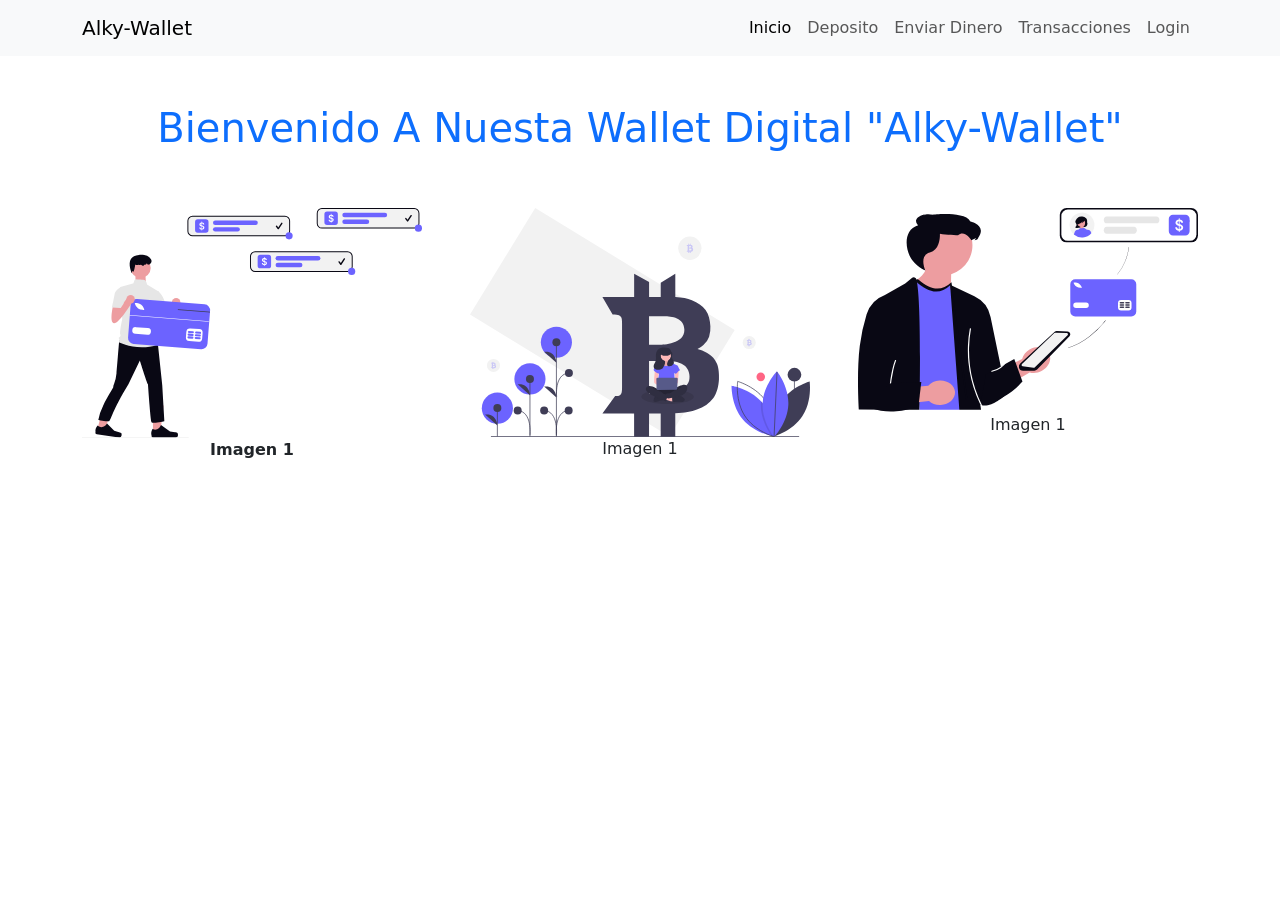
<file: m2/proyecto-l5/index.html>
<!DOCTYPE html>
<html lang="es">

<head>
    <meta charset="UTF-8">
    <meta name="viewport" content="width=device-width, initial-scale=1.0">
    <title>Inicio</title>

    <!-- BOOTSTRAP CSS -->
    <link href="https://cdn.jsdelivr.net/npm/bootstrap@5.3.8/dist/css/bootstrap.min.css" rel="stylesheet"
        integrity="sha384-sRIl4kxILFvY47J16cr9ZwB07vP4J8+LH7qKQnuqkuIAvNWLzeN8tE5YBujZqJLB" crossorigin="anonymous">

    <!-- BOOTSTRAP JS -->
    <script defer src="https://cdn.jsdelivr.net/npm/bootstrap@5.3.8/dist/js/bootstrap.bundle.min.js"
        integrity="sha384-FKyoEForCGlyvwx9Hj09JcYn3nv7wiPVlz7YYwJrWVcXK/BmnVDxM+D2scQbITxI"
        crossorigin="anonymous"></script>

    <!-- ESTILOS PROPIOS -->
    <link rel="stylesheet" href="./assets/css/style.css">

</head>

<body>

    <!-- NAVBAR -->
    <nav class="navbar navbar-expand-sm bg-body-tertiary">
        <div class="container">
            <a class="navbar-brand" href="./index.html">Alky-Wallet</a>
            <button class="navbar-toggler" type="button" data-bs-toggle="collapse" data-bs-target="#navbarNavAltMarkup"
                aria-controls="navbarNavAltMarkup" aria-expanded="false" aria-label="Toggle navigation">
                <span class="navbar-toggler-icon"></span>
            </button>
            <div class="collapse navbar-collapse" id="navbarNavAltMarkup">
                <div class="navbar-nav ms-auto">
                    <a class="nav-link active" aria-current="page" href="./index.html">Inicio</a>
                    <a class="nav-link" href="./deposit.html">Deposito</a>
                    <a class="nav-link" href="./sendmoney.html">Enviar Dinero</a>
                    <a class="nav-link" href="./transactions.html">Transacciones</a>
                    <a class="nav-link" href="./login.html">Login</a>
                </div>
            </div>
        </div>
    </nav>


    <!-- ENCABEZADO -->
    <header class="py-5">
        <h1 class="text-primary text-capitalize text-center">Bienvenido a nuesta wallet digital "Alky-Wallet"</h1>
    </header>

    <main class="container">

        <div class="row g-5 justify-content-between row-cols-1 row-cols-md-2 row-cols-lg-3">

            <div class="col">
                <img src="./assets/img/imagen1.svg" alt="" class="img-fluid">
                <p class="text-center fw-bolder">Imagen 1</p>
            </div>
            <div class="col">
                <img src="./assets/img/imagen2.svg" alt="" class="img-fluid">
                <p class="text-center">Imagen 1</p>
            </div>
            <div class="col">
                <img src="./assets/img/imagen3.svg" alt="" class="img-fluid">
                <p class="text-center">Imagen 1</p>
            </div>

        </div>

    </main>


</body>

</html>
</file>
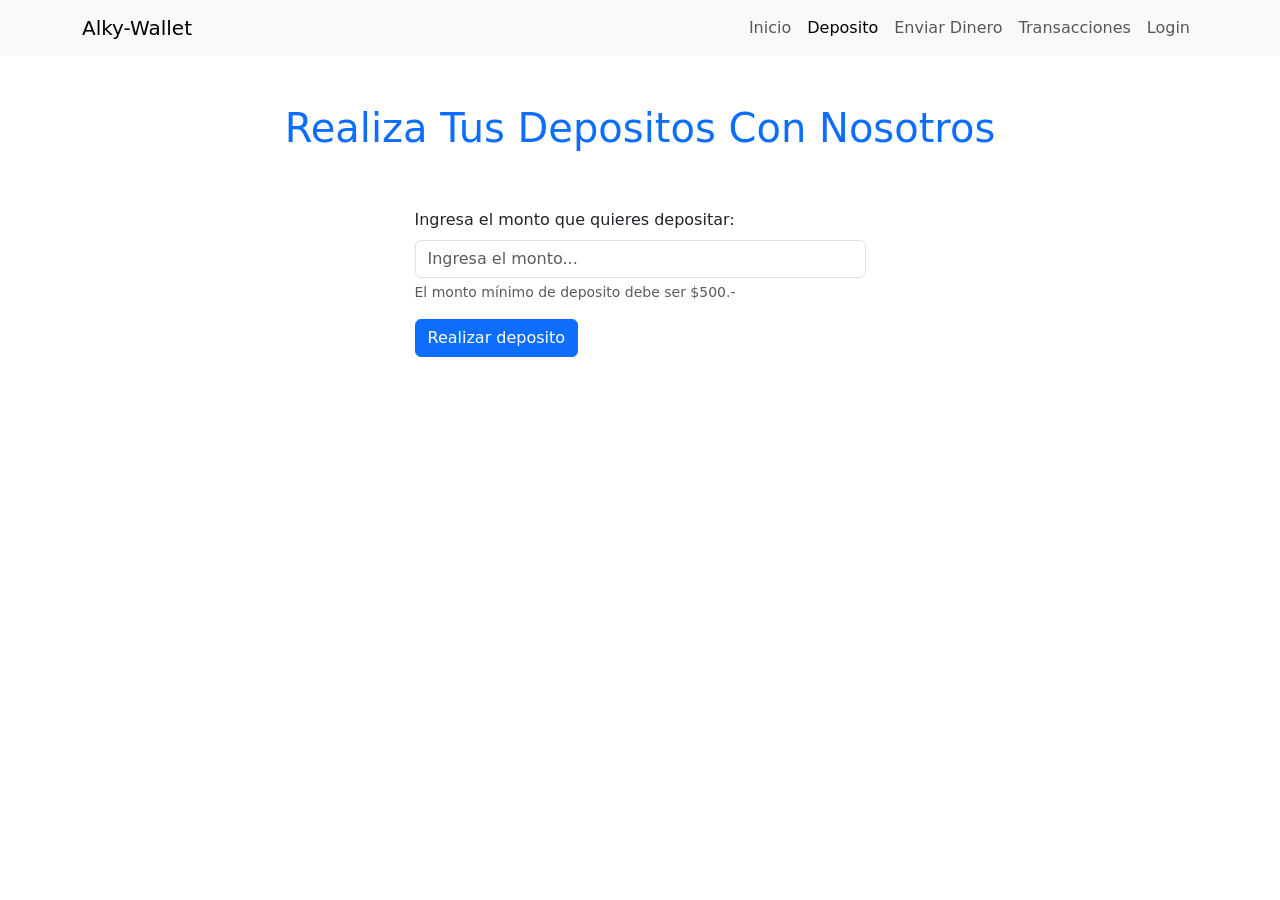
<file: m2/proyecto-l4/deposit.html>
<!DOCTYPE html>
<html lang="es">

<head>
    <meta charset="UTF-8">
    <meta name="viewport" content="width=device-width, initial-scale=1.0">
    <title>Deposito</title>

    <!-- BOOTSTRAP CSS -->
    <link href="https://cdn.jsdelivr.net/npm/bootstrap@5.3.8/dist/css/bootstrap.min.css" rel="stylesheet"
        integrity="sha384-sRIl4kxILFvY47J16cr9ZwB07vP4J8+LH7qKQnuqkuIAvNWLzeN8tE5YBujZqJLB" crossorigin="anonymous">

    <!-- BOOTSTRAP JS -->
    <script defer src="https://cdn.jsdelivr.net/npm/bootstrap@5.3.8/dist/js/bootstrap.bundle.min.js"
        integrity="sha384-FKyoEForCGlyvwx9Hj09JcYn3nv7wiPVlz7YYwJrWVcXK/BmnVDxM+D2scQbITxI"
        crossorigin="anonymous"></script>

    <!-- ESTILOS PROPIOS -->
    <link rel="stylesheet" href="./assets/css/style.css">

</head>

<body>

    <!-- NAVBAR -->
    <nav class="navbar navbar-expand-sm bg-body-tertiary">
        <div class="container">
            <a class="navbar-brand" href="./index.html">Alky-Wallet</a>
            <button class="navbar-toggler" type="button" data-bs-toggle="collapse" data-bs-target="#navbarNavAltMarkup"
                aria-controls="navbarNavAltMarkup" aria-expanded="false" aria-label="Toggle navigation">
                <span class="navbar-toggler-icon"></span>
            </button>
            <div class="collapse navbar-collapse" id="navbarNavAltMarkup">
                <div class="navbar-nav ms-auto">
                    <a class="nav-link" href="./index.html">Inicio</a>
                    <a class="nav-link active" aria-current="page" href="./deposit.html">Deposito</a>
                    <a class="nav-link" href="./sendmoney.html">Enviar Dinero</a>
                    <a class="nav-link" href="./transactions.html">Transacciones</a>
                    <a class="nav-link" href="./login.html">Login</a>
                </div>
            </div>
        </div>
    </nav>


    <!-- ENCABEZADO -->
    <header class="py-5">
        <h1 class="text-primary text-capitalize text-center">Realiza tus depositos con nosotros</h1>
    </header>

    <main class="container">

        <section>

            <div class="row justify-content-center">
                <div class="col-12 col-sm-6 col-lg-5">
                    <form>
                        <div class="mb-3">
                            <label for="monto" class="form-label">Ingresa el monto que quieres depositar:</label>
                            <input type="number" class="form-control sin-flechas" name="monto" id="monto" required min="500" placeholder="Ingresa el monto...">
                            <div id="montoHelp" class="form-text">El monto mínimo de deposito debe ser $500.- </div>
                        </div>
                        <div class="mb-3">
                            <input type="submit" class="btn btn-primary" value="Realizar deposito">
                        </div>
                    </form>
                </div>
            </div>

        </section>

    </main>


</body>

</html>
</file>
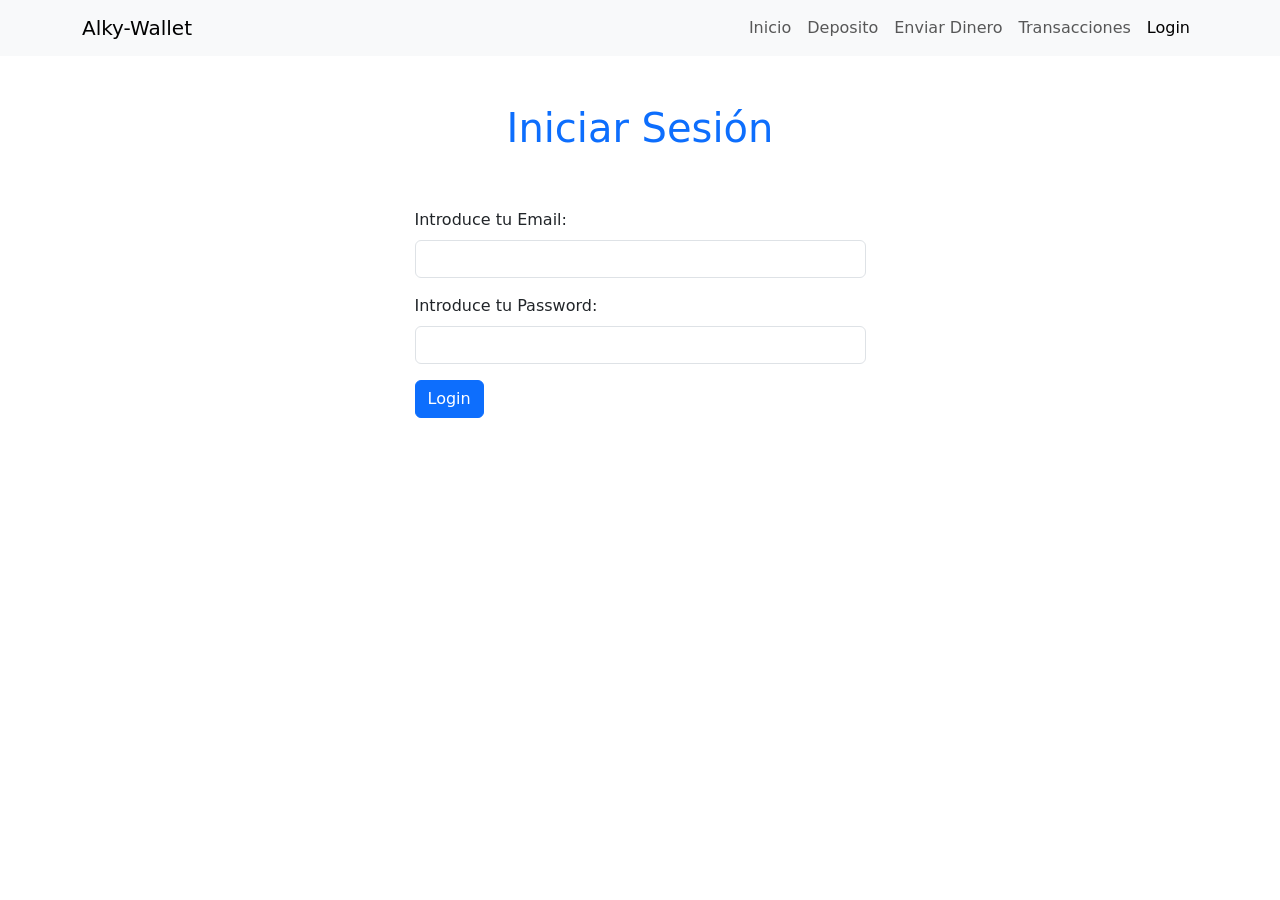
<file: m2/proyecto-l4/login.html>
<!DOCTYPE html>
<html lang="es">

<head>
    <meta charset="UTF-8">
    <meta name="viewport" content="width=device-width, initial-scale=1.0">
    <title>Login</title>

    <!-- BOOTSTRAP CSS -->
    <link href="https://cdn.jsdelivr.net/npm/bootstrap@5.3.8/dist/css/bootstrap.min.css" rel="stylesheet"
        integrity="sha384-sRIl4kxILFvY47J16cr9ZwB07vP4J8+LH7qKQnuqkuIAvNWLzeN8tE5YBujZqJLB" crossorigin="anonymous">

    <!-- BOOTSTRAP JS -->
    <script defer src="https://cdn.jsdelivr.net/npm/bootstrap@5.3.8/dist/js/bootstrap.bundle.min.js"
        integrity="sha384-FKyoEForCGlyvwx9Hj09JcYn3nv7wiPVlz7YYwJrWVcXK/BmnVDxM+D2scQbITxI"
        crossorigin="anonymous"></script>

    <!-- ESTILOS PROPIOS -->
    <link rel="stylesheet" href="./assets/css/style.css">

</head>

<body>

    <!-- NAVBAR -->
    <nav class="navbar navbar-expand-sm bg-body-tertiary">
        <div class="container">
            <a class="navbar-brand" href="./index.html">Alky-Wallet</a>
            <button class="navbar-toggler" type="button" data-bs-toggle="collapse" data-bs-target="#navbarNavAltMarkup"
                aria-controls="navbarNavAltMarkup" aria-expanded="false" aria-label="Toggle navigation">
                <span class="navbar-toggler-icon"></span>
            </button>
            <div class="collapse navbar-collapse" id="navbarNavAltMarkup">
                <div class="navbar-nav ms-auto">
                    <a class="nav-link" href="./index.html">Inicio</a>
                    <a class="nav-link" href="./deposit.html">Deposito</a>
                    <a class="nav-link" href="./sendmoney.html">Enviar Dinero</a>
                    <a class="nav-link" href="./transactions.html">Transacciones</a>
                    <a class="nav-link active" aria-current="page" href="./login.html">Login</a>
                </div>
            </div>
        </div>
    </nav>


    <!-- ENCABEZADO -->
    <header class="py-5">
        <h1 class="text-primary text-capitalize text-center">Iniciar Sesión</h1>
    </header>

    <main class="container">

        <section>

            <div class="row justify-content-center">
                <div class="col-12 col-sm-6 col-lg-5">
                    <form>
                        <div class="mb-3">
                            <label for="email" class="form-label">Introduce tu Email:</label>
                            <input type="email" class="form-control" name="email" id="email" required>
                        </div>
                        <div class="mb-3">
                            <label for="password" class="form-label">Introduce tu Password:</label>
                            <input type="password" class="form-control" name="password" id="password" required>
                        </div>
                        <div class="mb-3">
                            <input type="submit" class="btn btn-primary" value="Login">
                        </div>
                    </form>
                </div>
            </div>

        </section>

    </main>


</body>

</html>
</file>
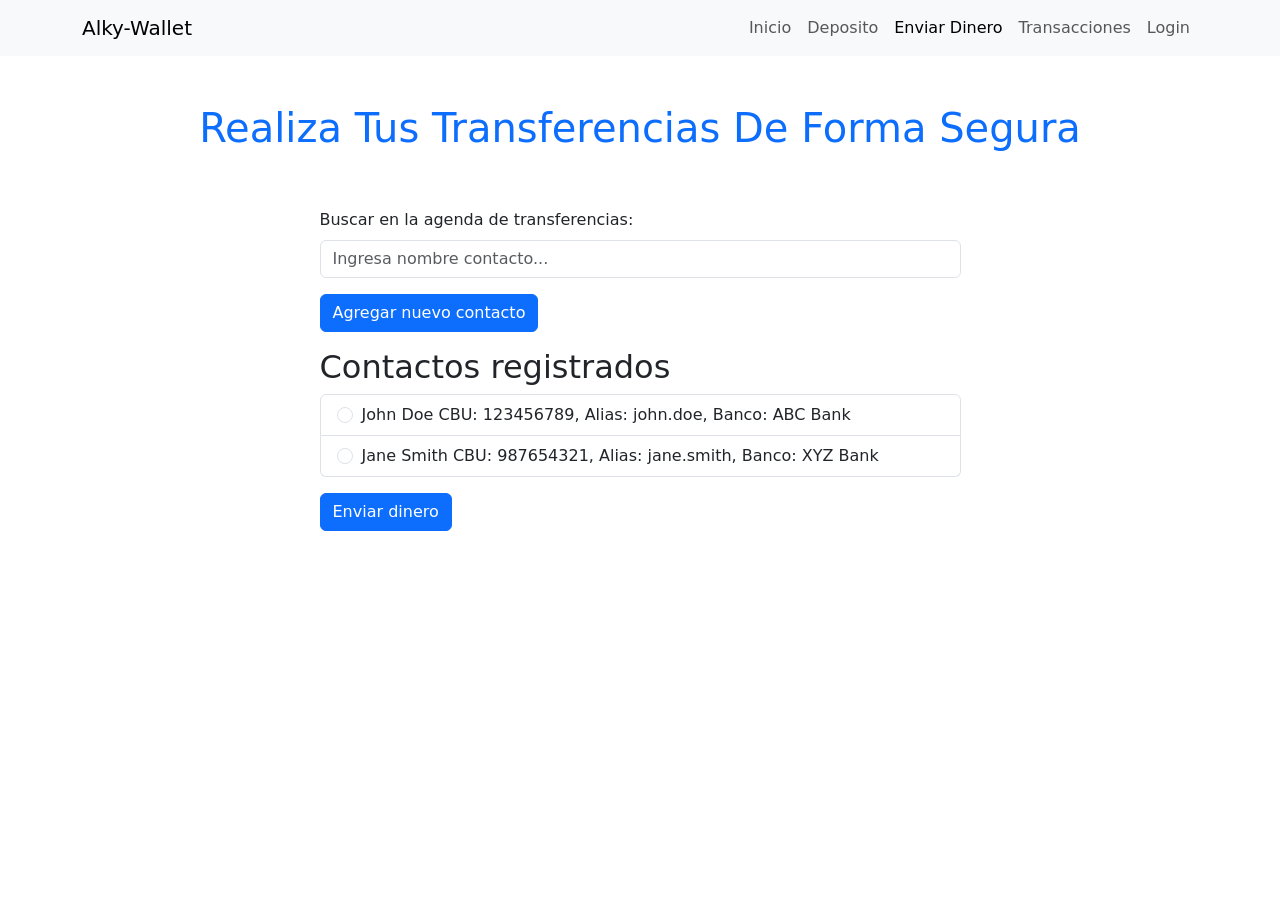
<file: m2/proyecto-l4/sendmoney.html>
<!DOCTYPE html>
<html lang="es">

<head>
    <meta charset="UTF-8">
    <meta name="viewport" content="width=device-width, initial-scale=1.0">
    <title>Enviar dinero</title>

    <!-- BOOTSTRAP CSS -->
    <link href="https://cdn.jsdelivr.net/npm/bootstrap@5.3.8/dist/css/bootstrap.min.css" rel="stylesheet"
        integrity="sha384-sRIl4kxILFvY47J16cr9ZwB07vP4J8+LH7qKQnuqkuIAvNWLzeN8tE5YBujZqJLB" crossorigin="anonymous">

    <!-- BOOTSTRAP JS -->
    <script defer src="https://cdn.jsdelivr.net/npm/bootstrap@5.3.8/dist/js/bootstrap.bundle.min.js"
        integrity="sha384-FKyoEForCGlyvwx9Hj09JcYn3nv7wiPVlz7YYwJrWVcXK/BmnVDxM+D2scQbITxI"
        crossorigin="anonymous"></script>

    <!-- ESTILOS PROPIOS -->
    <link rel="stylesheet" href="./assets/css/style.css">

</head>

<body>

    <!-- NAVBAR -->
    <nav class="navbar navbar-expand-sm bg-body-tertiary">
        <div class="container">
            <a class="navbar-brand" href="./index.html">Alky-Wallet</a>
            <button class="navbar-toggler" type="button" data-bs-toggle="collapse" data-bs-target="#navbarNavAltMarkup"
                aria-controls="navbarNavAltMarkup" aria-expanded="false" aria-label="Toggle navigation">
                <span class="navbar-toggler-icon"></span>
            </button>
            <div class="collapse navbar-collapse" id="navbarNavAltMarkup">
                <div class="navbar-nav ms-auto">
                    <a class="nav-link" href="./index.html">Inicio</a>
                    <a class="nav-link" href="./deposit.html">Deposito</a>
                    <a class="nav-link active" aria-current="page" href="./sendmoney.html">Enviar Dinero</a>
                    <a class="nav-link" href="./transactions.html">Transacciones</a>
                    <a class="nav-link" href="./login.html">Login</a>
                </div>
            </div>
        </div>
    </nav>


    <!-- ENCABEZADO -->
    <header class="py-5">
        <h1 class="text-primary text-capitalize text-center">Realiza tus transferencias de forma segura</h1>
    </header>

    <main class="container">

        <section>

            <div class="row justify-content-center">
                <div class="col-12 col-sm-9 col-lg-7">

                    <form>
                        <div class="mb-3">
                            <label for="buscar-contacto" class="form-label">Buscar en la agenda de
                                transferencias:</label>
                            <input type="text" class="form-control" placeholder="Ingresa nombre contacto...">
                        </div>
                        <div class="mb-3">
                            <button class="btn btn-primary">Agregar nuevo contacto</button>
                        </div>

                        <div>
                            <h2>Contactos registrados</h2>

                            <div class="mb-3">
                                <ul class="list-group">
                                    <li class="list-group-item">
                                        <input class="form-check-input me-1" type="radio" name="contacto-seleccionado" value=""
                                            id="firstRadio" required>
                                        <label class="form-check-label" for="firstRadio">John Doe CBU: 123456789, Alias:
                                            john.doe, Banco: ABC Bank</label>
                                    </li>
                                    <li class="list-group-item">
                                        <input class="form-check-input me-1" type="radio" name="contacto-seleccionado" value=""
                                            id="secondRadio" required>
                                        <label class="form-check-label" for="secondRadio">Jane Smith CBU: 987654321,
                                            Alias: jane.smith, Banco: XYZ Bank</label>
                                    </li>
                                </ul>

                            </div>

                        </div>

                        <div class="mb-3">
                            <input type="submit" class="btn btn-primary" value="Enviar dinero">
                        </div>

                    </form>

                </div>
            </div>

        </section>

    </main>


</body>

</html>
</file>
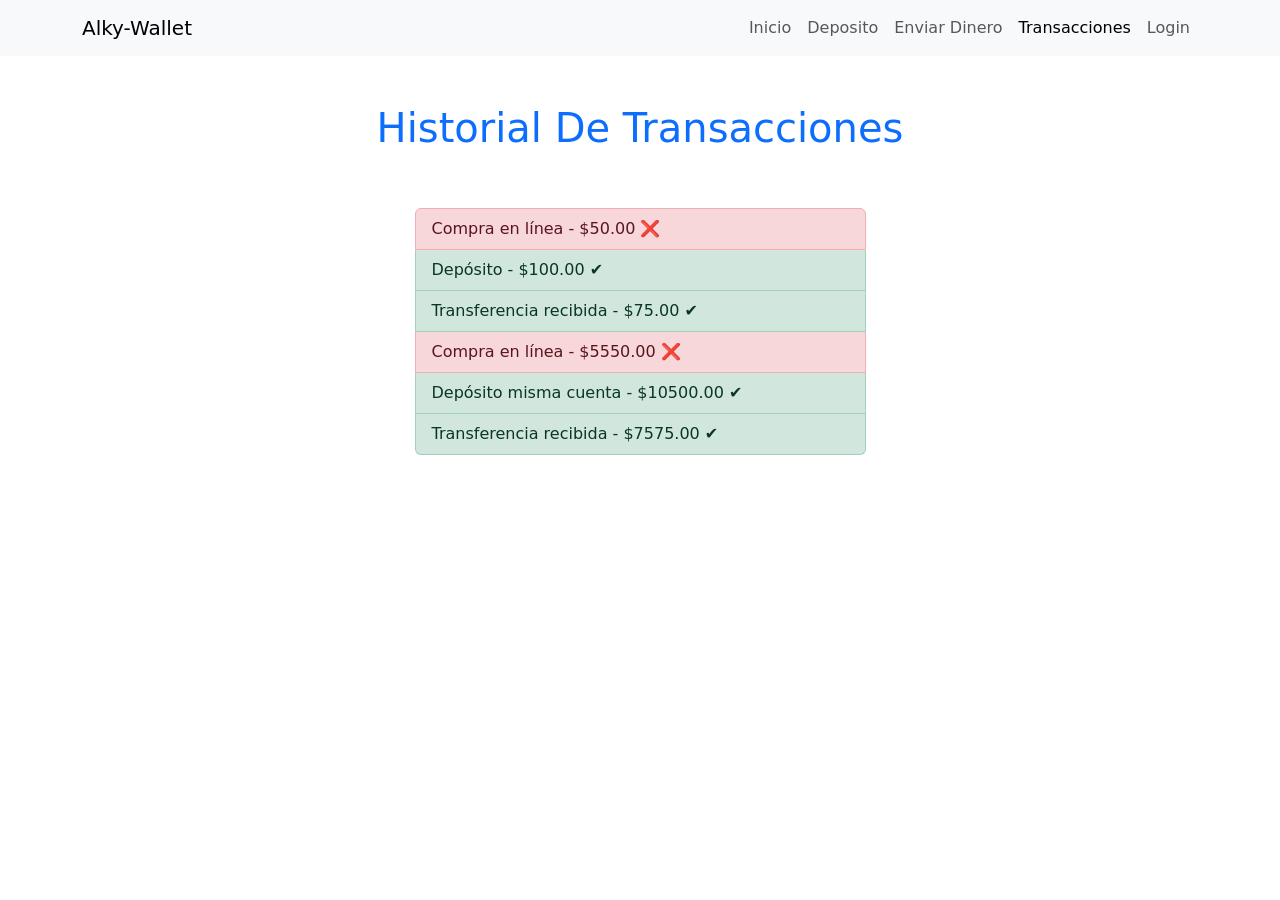
<file: m2/proyecto-l4/transactions.html>
<!DOCTYPE html>
<html lang="es">

<head>
    <meta charset="UTF-8">
    <meta name="viewport" content="width=device-width, initial-scale=1.0">
    <title>Transacciones</title>

    <!-- BOOTSTRAP CSS -->
    <link href="https://cdn.jsdelivr.net/npm/bootstrap@5.3.8/dist/css/bootstrap.min.css" rel="stylesheet"
        integrity="sha384-sRIl4kxILFvY47J16cr9ZwB07vP4J8+LH7qKQnuqkuIAvNWLzeN8tE5YBujZqJLB" crossorigin="anonymous">

    <!-- BOOTSTRAP JS -->
    <script defer src="https://cdn.jsdelivr.net/npm/bootstrap@5.3.8/dist/js/bootstrap.bundle.min.js"
        integrity="sha384-FKyoEForCGlyvwx9Hj09JcYn3nv7wiPVlz7YYwJrWVcXK/BmnVDxM+D2scQbITxI"
        crossorigin="anonymous"></script>

    <!-- ESTILOS PROPIOS -->
    <link rel="stylesheet" href="./assets/css/style.css">

</head>

<body>

    <!-- NAVBAR -->
    <nav class="navbar navbar-expand-sm bg-body-tertiary">
        <div class="container">
            <a class="navbar-brand" href="./index.html">Alky-Wallet</a>
            <button class="navbar-toggler" type="button" data-bs-toggle="collapse" data-bs-target="#navbarNavAltMarkup"
                aria-controls="navbarNavAltMarkup" aria-expanded="false" aria-label="Toggle navigation">
                <span class="navbar-toggler-icon"></span>
            </button>
            <div class="collapse navbar-collapse" id="navbarNavAltMarkup">
                <div class="navbar-nav ms-auto">
                    <a class="nav-link" href="./index.html">Inicio</a>
                    <a class="nav-link" href="./deposit.html">Deposito</a>
                    <a class="nav-link" href="./sendmoney.html">Enviar Dinero</a>
                    <a class="nav-link active" aria-current="page" href="./transactions.html">Transacciones</a>
                    <a class="nav-link" href="./login.html">Login</a>
                </div>
            </div>
        </div>
    </nav>


    <!-- ENCABEZADO -->
    <header class="py-5">
        <h1 class="text-primary text-capitalize text-center">Historial de transacciones</h1>
    </header>

    <main class="container">

        <section>

            <div class="row justify-content-center">
                <div class="col-12 col-sm-7 col-md-6 col-lg-5">
                    <ul class="list-group">
                        <li class="list-group-item list-group-item-action list-group-item-danger">Compra en línea - $50.00 <span>​❌​​</span></li>
                        <li class="list-group-item list-group-item-action list-group-item-success">Depósito - $100.00 <span>✔️​</span></li>
                        <li class="list-group-item list-group-item-action list-group-item-success">Transferencia recibida - $75.00 <span>✔️​</span></li>
                        <li class="list-group-item list-group-item-action list-group-item-danger">Compra en línea - $5550.00 <span>​❌​​</span></li>
                        <li class="list-group-item list-group-item-action list-group-item-success">Depósito misma cuenta - $10500.00 <span>✔️​</span></li>
                        <li class="list-group-item list-group-item-action list-group-item-success">Transferencia recibida - $7575.00 <span>✔️​</span></li>
                    </ul>
                </div>
            </div>

        </section>

    </main>


</body>

</html>
</file>
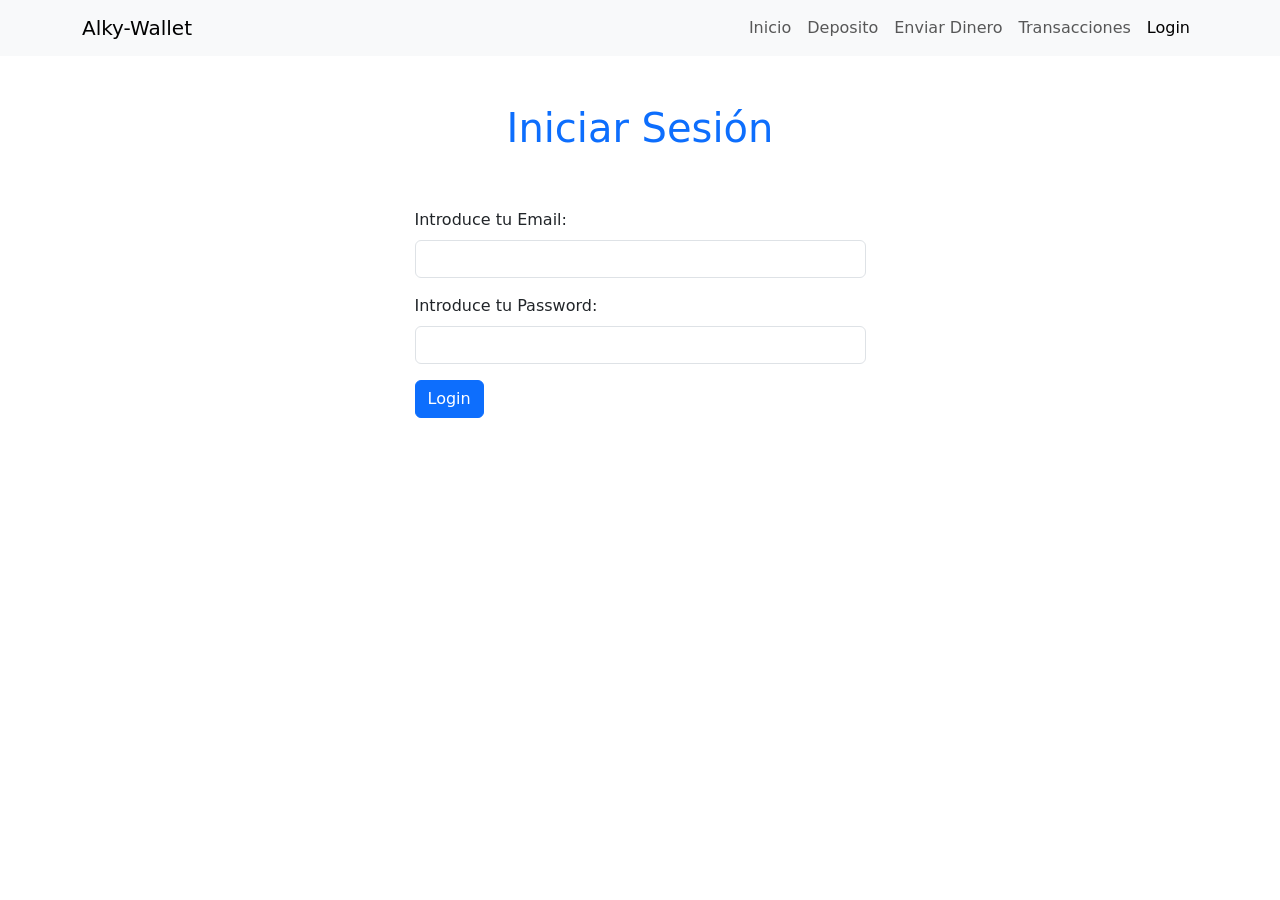
<file: m2/proyecto-l5/login.html>
<!DOCTYPE html>
<html lang="es">

<head>
    <meta charset="UTF-8">
    <meta name="viewport" content="width=device-width, initial-scale=1.0">
    <title>Login</title>

    <!-- BOOTSTRAP CSS -->
    <link href="https://cdn.jsdelivr.net/npm/bootstrap@5.3.8/dist/css/bootstrap.min.css" rel="stylesheet"
        integrity="sha384-sRIl4kxILFvY47J16cr9ZwB07vP4J8+LH7qKQnuqkuIAvNWLzeN8tE5YBujZqJLB" crossorigin="anonymous">

    <!-- BOOTSTRAP JS -->
    <script defer src="https://cdn.jsdelivr.net/npm/bootstrap@5.3.8/dist/js/bootstrap.bundle.min.js"
        integrity="sha384-FKyoEForCGlyvwx9Hj09JcYn3nv7wiPVlz7YYwJrWVcXK/BmnVDxM+D2scQbITxI"
        crossorigin="anonymous"></script>

    <!-- ESTILOS PROPIOS -->
    <link rel="stylesheet" href="./assets/css/style.css">

    <!-- JS PROPIO -->
    <script defer src="./assets/js/login.js"></script>

</head>

<body>

    <!-- NAVBAR -->
    <nav class="navbar navbar-expand-sm bg-body-tertiary">
        <div class="container">
            <a class="navbar-brand" href="./index.html">Alky-Wallet</a>
            <button class="navbar-toggler" type="button" data-bs-toggle="collapse" data-bs-target="#navbarNavAltMarkup"
                aria-controls="navbarNavAltMarkup" aria-expanded="false" aria-label="Toggle navigation">
                <span class="navbar-toggler-icon"></span>
            </button>
            <div class="collapse navbar-collapse" id="navbarNavAltMarkup">
                <div class="navbar-nav ms-auto">
                    <a class="nav-link" href="./index.html">Inicio</a>
                    <a class="nav-link" href="./deposit.html">Deposito</a>
                    <a class="nav-link" href="./sendmoney.html">Enviar Dinero</a>
                    <a class="nav-link" href="./transactions.html">Transacciones</a>
                    <a class="nav-link active" aria-current="page" href="./login.html">Login</a>
                </div>
            </div>
        </div>
    </nav>


    <!-- ENCABEZADO -->
    <header class="py-5">
        <h1 class="text-primary text-capitalize text-center">Iniciar Sesión</h1>
    </header>

    <main class="container">

        <section>

            <div class="row justify-content-center">
                <div class="col-12 col-sm-6 col-lg-5">
                    <form id="formLogin">
                        <div class="mb-3">
                            <label for="email" class="form-label">Introduce tu Email:</label>
                            <input type="email" class="form-control" name="email" id="email" required>
                        </div>
                        <div class="mb-3">
                            <label for="password" class="form-label">Introduce tu Password:</label>
                            <input type="password" class="form-control" name="password" id="password" required>
                        </div>
                        <div class="mb-3">
                            <input type="submit" class="btn btn-primary" value="Login">
                        </div>
                    </form>
                </div>
            </div>

        </section>

    </main>


</body>

</html>
</file>
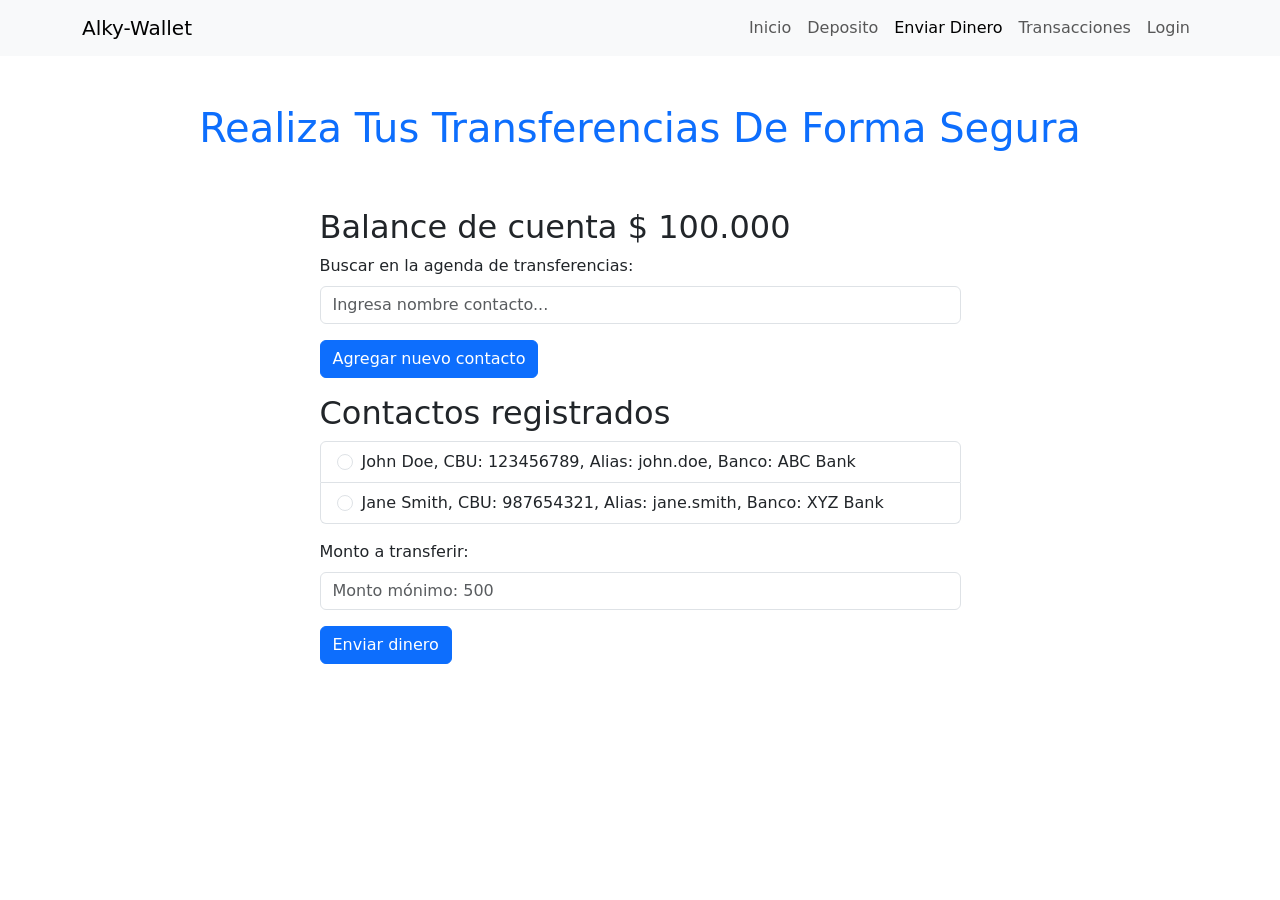
<file: m2/proyecto-l5/sendmoney.html>
<!DOCTYPE html>
<html lang="es">

<head>
    <meta charset="UTF-8">
    <meta name="viewport" content="width=device-width, initial-scale=1.0">
    <title>Enviar dinero</title>

    <!-- BOOTSTRAP CSS -->
    <link href="https://cdn.jsdelivr.net/npm/bootstrap@5.3.8/dist/css/bootstrap.min.css" rel="stylesheet"
        integrity="sha384-sRIl4kxILFvY47J16cr9ZwB07vP4J8+LH7qKQnuqkuIAvNWLzeN8tE5YBujZqJLB" crossorigin="anonymous">

    <!-- BOOTSTRAP JS -->
    <script defer src="https://cdn.jsdelivr.net/npm/bootstrap@5.3.8/dist/js/bootstrap.bundle.min.js"
        integrity="sha384-FKyoEForCGlyvwx9Hj09JcYn3nv7wiPVlz7YYwJrWVcXK/BmnVDxM+D2scQbITxI"
        crossorigin="anonymous"></script>

    <!-- ESTILOS PROPIOS -->
    <link rel="stylesheet" href="./assets/css/style.css">

    <!-- JS PROPIO -->
    <script defer src="./assets/js/sendmoney.js"></script>


</head>

<body>

    <!-- NAVBAR -->
    <nav class="navbar navbar-expand-sm bg-body-tertiary">
        <div class="container">
            <a class="navbar-brand" href="./index.html">Alky-Wallet</a>
            <button class="navbar-toggler" type="button" data-bs-toggle="collapse" data-bs-target="#navbarNavAltMarkup"
                aria-controls="navbarNavAltMarkup" aria-expanded="false" aria-label="Toggle navigation">
                <span class="navbar-toggler-icon"></span>
            </button>
            <div class="collapse navbar-collapse" id="navbarNavAltMarkup">
                <div class="navbar-nav ms-auto">
                    <a class="nav-link" href="./index.html">Inicio</a>
                    <a class="nav-link" href="./deposit.html">Deposito</a>
                    <a class="nav-link active" aria-current="page" href="./sendmoney.html">Enviar Dinero</a>
                    <a class="nav-link" href="./transactions.html">Transacciones</a>
                    <a class="nav-link" href="./login.html">Login</a>
                </div>
            </div>
        </div>
    </nav>


    <!-- ENCABEZADO -->
    <header class="py-5">
        <h1 class="text-primary text-capitalize text-center">Realiza tus transferencias de forma segura</h1>
    </header>

    <main class="container">

        <section>

            <div class="row justify-content-center">
                <div class="col-12 col-sm-9 col-lg-7">
                    <h2>Balance de cuenta $ <span id="balance">0</span></h2>
                    <form id="formSendMoney">
                        <div class="mb-3">
                            <label for="buscarContacto" class="form-label">Buscar en la agenda de
                                transferencias:</label>
                            <input type="text" class="form-control" placeholder="Ingresa nombre contacto..." name="buscarContacto" id="buscarContacto">
                        </div>
                        <div class="mb-3">
                            <button class="btn btn-primary">Agregar nuevo contacto</button>
                        </div>

                        <div>
                            <h2>Contactos registrados</h2>

                            <div class="mb-3">
                                <ul class="list-group" id="listaContactos">
                                    <!-- AQUÍ SE CARGAR LOS LI CON LOS DATOS DE LOS CONTACTOS -->
                                </ul>

                            </div>

                        </div>

                        <div class="mb-3">
                            <label for="monto" class="form-label">Monto a transferir:</label>
                            <input type="number" class="form-control" min="500" name="monto" id="monto" placeholder="Monto mónimo: 500">
                        </div>

                        <div class="mb-3">
                            <input type="submit" class="btn btn-primary" value="Enviar dinero">
                        </div>

                    </form>

                </div>
            </div>

        </section>

    </main>


</body>

</html>
</file>
<file: m2/proyecto-l5/assets/css/style.css>
/* Quitar flechas en Chrome, Safari, Edge */
.sin-flechas::-webkit-inner-spin-button,
.sin-flechas::-webkit-outer-spin-button {
    -webkit-appearance: none;
    margin: 0;
}

/* Quitar flechas en Firefox */
.sin-flechas {
    -moz-appearance: textfield;
}
</file>
<file: m2/proyecto-l4/assets/css/style.css>
/* Quitar flechas en Chrome, Safari, Edge */
.sin-flechas::-webkit-inner-spin-button,
.sin-flechas::-webkit-outer-spin-button {
    -webkit-appearance: none;
    margin: 0;
}

/* Quitar flechas en Firefox */
.sin-flechas {
    -moz-appearance: textfield;
}
</file>
